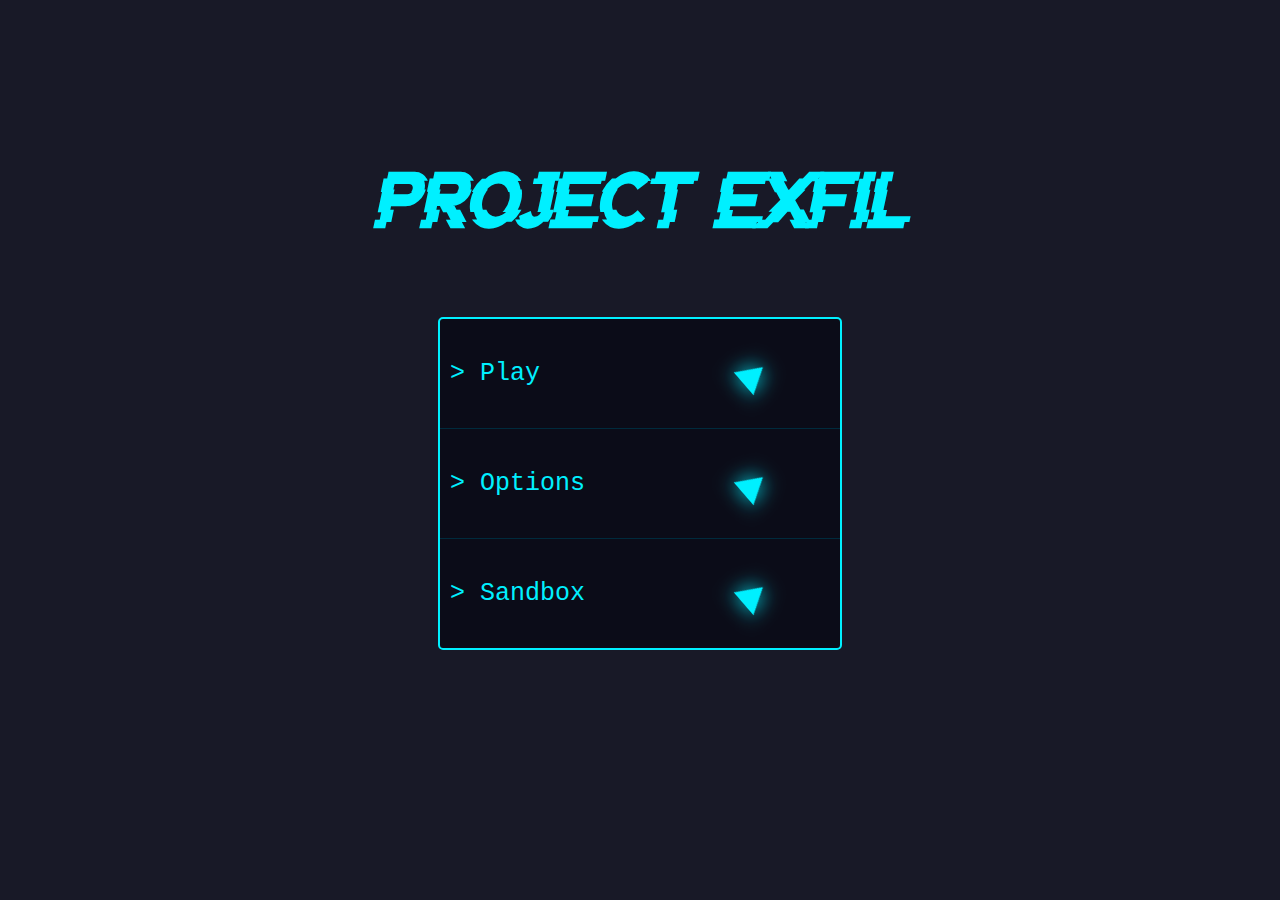
<file: index.html>
<!DOCTYPE html>
<html lang="en">
<head>
    <meta charset="UTF-8">
    <title>Project ExFiL</title>
    <link rel="stylesheet" href="./css/mainmenustyles.css">
</head>
<body>
<div class="container">
    <h1 style="font-family: Glitchy;">Project ExFiL</h1>
    <div class="optionBox" id="optionBox">
        <!-- Options will be populated by JS -->
    </div>
</div> 
<script src="./js/GameSave.js"></script>
<script src="./js/mainmenuscript.js"></script>
</body>
</html>
</file>
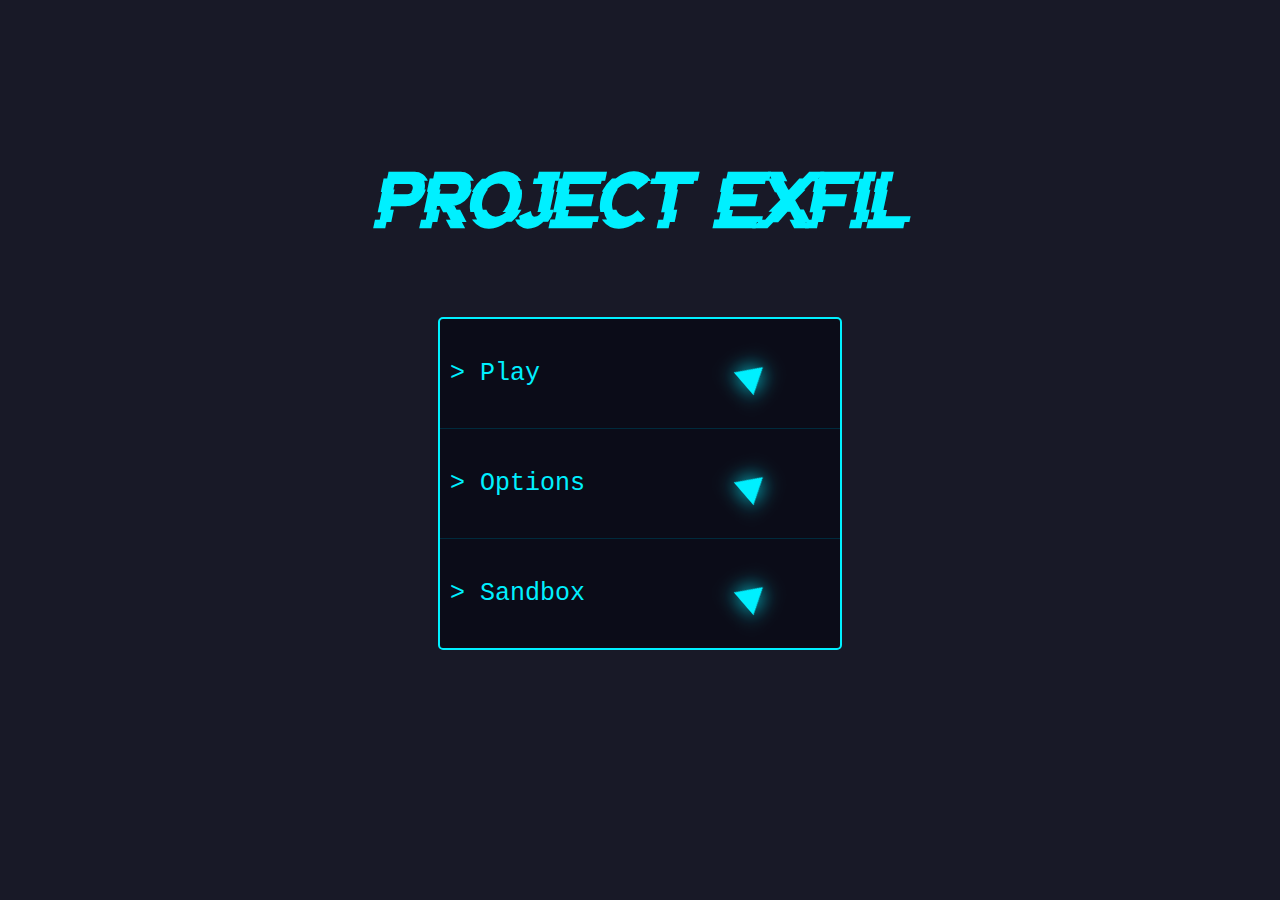
<file: html/index.html>
<!DOCTYPE html>
<html lang="en">
<head>
    <meta charset="UTF-8">
    <title>Project ExFiL</title>
    <link rel="stylesheet" href="../css/mainmenustyles.css">
</head>
<body>
<div class="container">
    <h1 style="font-family: Glitchy;">Project ExFiL</h1>
    <div class="optionBox" id="optionBox">
        <!-- Options will be populated by JS -->
    </div>
</div> 

<script src="../js/mainmenuscript.js"></script>
</body>
</html>
</file>
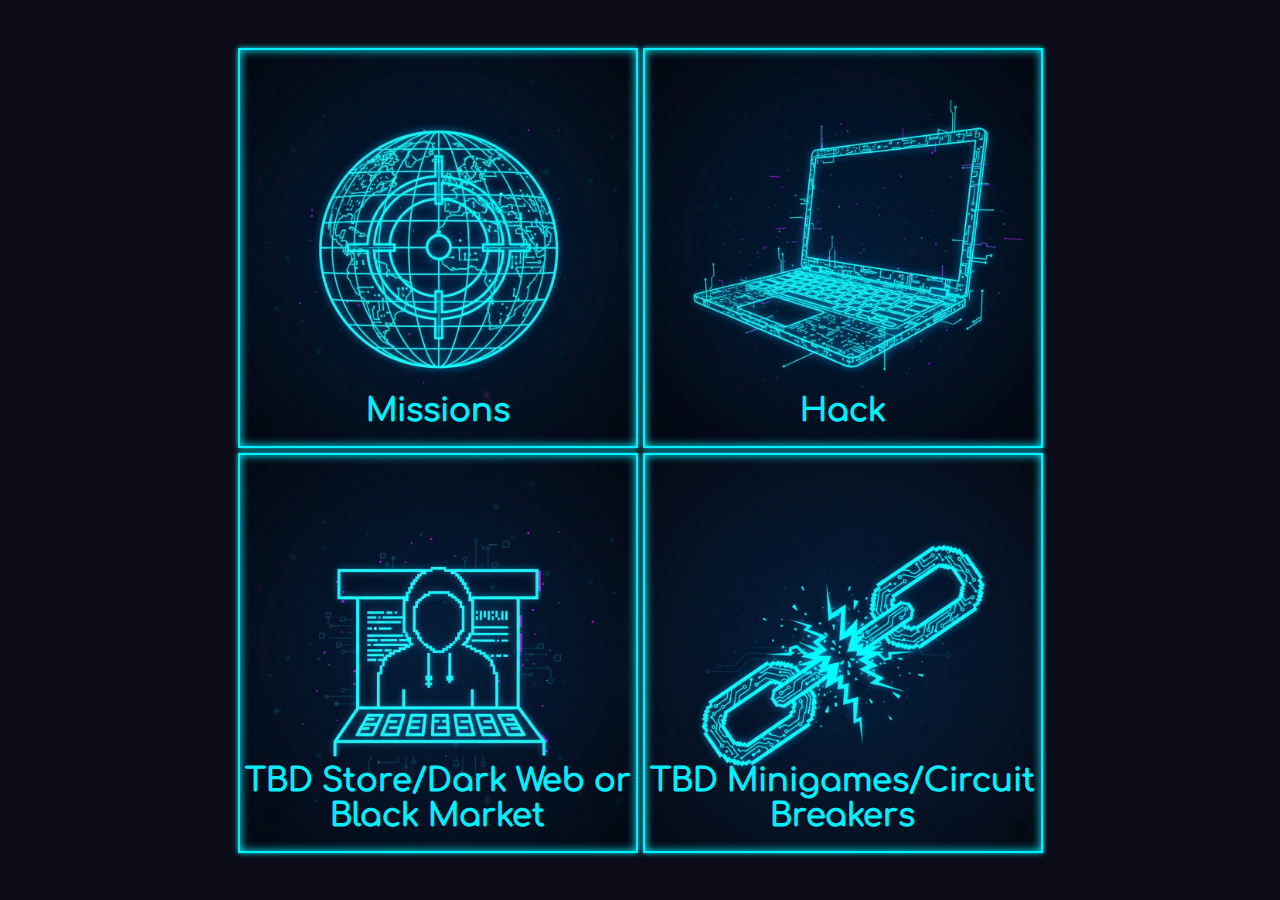
<file: dashboard.html>
<!doctype html>
<html lang="en">
<head>
    <meta charset="utf-8">
    <title>Dashboard</title>
    <link rel="stylesheet" href="./css/dashboardstyles.css">
</head>
<body>
    <div class="grid-container">
        <div class="grid-item" id="missions">
           
            <div class="bottomtext">Missions</div>
        </div>

        <div class="grid-item" id="hack">
            
            <div class="bottomtext">Hack</div>
        </div>

        <div class="grid-item" id="blackmarket">
           
            <div class="bottomtext">TBD Store/Dark Web or Black Market</div>
        </div>

        <div class="grid-item" id="circuitbreaker">
        
            <div class="bottomtext">TBD Minigames/Circuit Breakers</div>
        </div>
</div>

</body>
</html>
</file>
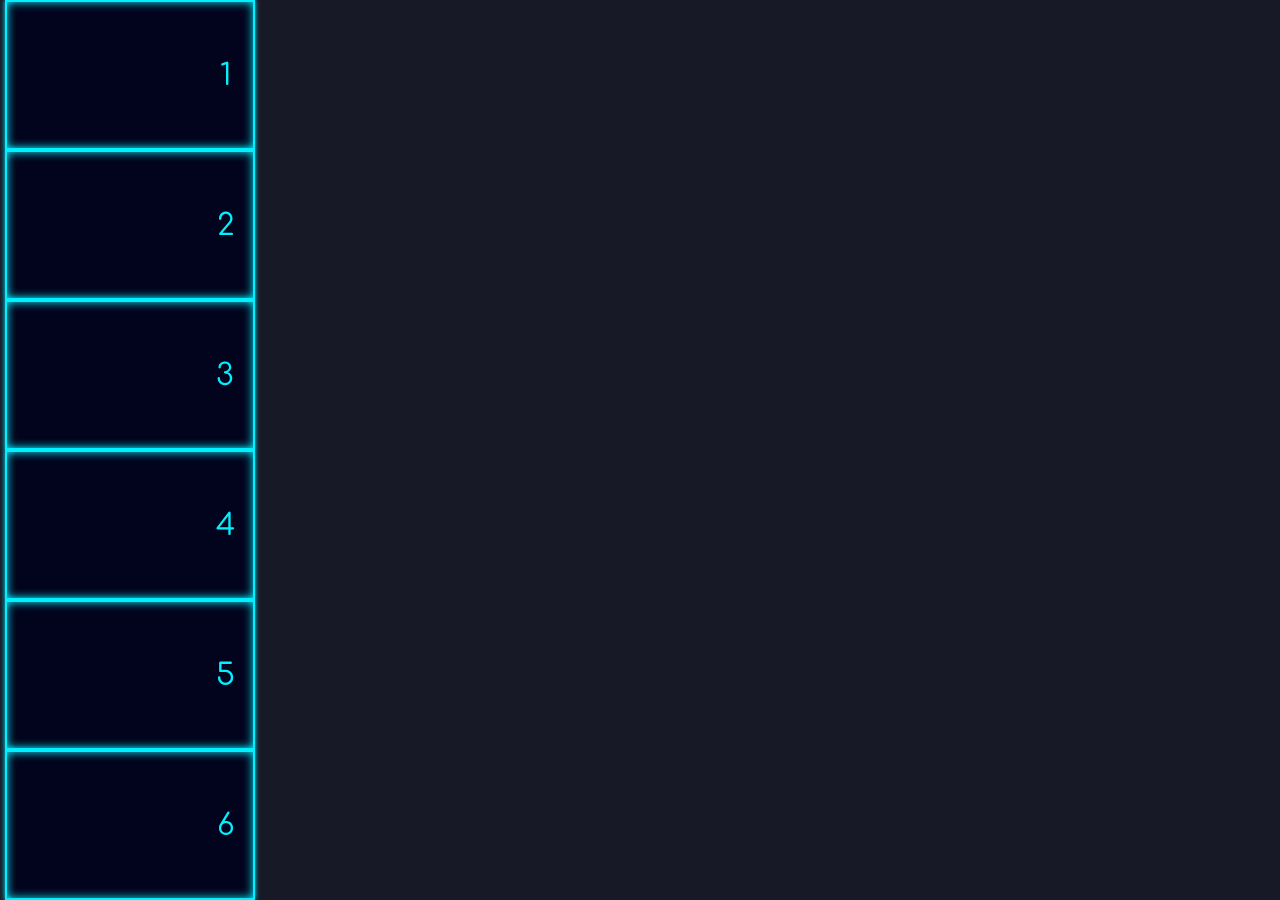
<file: missionplay.html>
<!DOCTYPE html>
<html lang="en">
<head>
    <meta charset="UTF-8">
    <title>Project ExFiL</title>
    <link rel="stylesheet" href="./css/sandboxstyles.css">
    <link rel="stylesheet" href="./css/missionplaystyles.css">
</head>
<body>


    <div class="terminal" id="terminal">
        <div class="InputLine" id="InputLine" tabindex="0"></div>
    </div>

    <div class="darkoverlay" id="darkoverlay"></div>
<div id="dialogueOverlay"></div>

<div class="dialogueBox" id="dialogueBox">
    <button id="closeDialogue" class="close-btn">✖</button>
    <div id="continuebuttondialogue">Continue</div>
    <div class="dialogueTerminal" id="dialogueTerminal">
        <!-- lines will appear here -->
    </div>
</div>

<div id="sidebar" class="sidebar">
    <div class="objectives">
        <div class="sidetitle">
            Objectives
        </div>
        <div class="sidebarcontent" id="objectivecontent"><span id="1"> ☐ Upload passwords.txt</span><br><span style="text-decoration: line-through;"  id="2">☑ Scan the system</span></div>
        
    </div>
    <div class="neededcommands">
        <div class="sidetitle">
            Available Commands
        </div>
        <div class="sidebarcontent">
            <div class="commandflexbox">
                <div id="commandcolumn" class="commandcolumn">ls<br>mkdir<br>history<br>testdialogue<br>cp<br>grep<br>cat<br>cd<br>touch<br></div>
                
            </div>

        </div>
    </div>
    <div class="hackerhelp">
        <div class="sidetitle">
            Help
        </div>

        <div id="hackerimg" class="sidebarcontentimg">
            <div id="hackerimgid" class="imgwrap">
                <img src="./assets/sidewayshacker.png" alt="">
            </div>
            <div  id="replayinfo" class="replaybuttonimgwrap">
                <img src="./assets/restart.png" alt="">
            </div>
        </div>

    </div>


</div>



<script src="./js/GameSave.js"></script>
<script src="./js/terminalscript.js" type="module"></script>
</body>
</html>
</file>
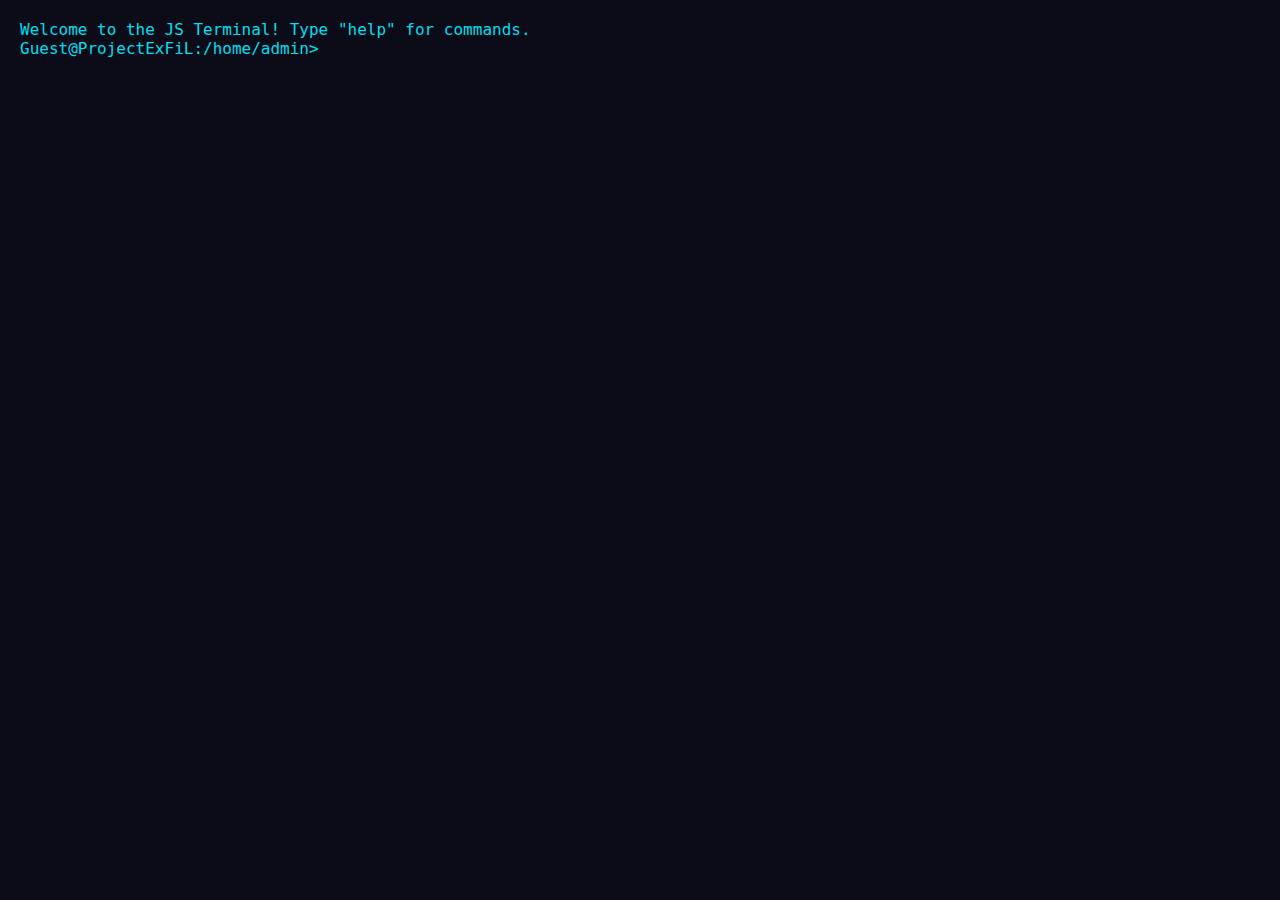
<file: missions.html>
<!DOCTYPE html>
<html lang="en">
<head>
    <meta charset="UTF-8">
    <title>JS Terminal</title>
    <link rel="stylesheet" href="./css/sandboxstyles.css">
</head>
<body>


    <div class="terminal" id="terminal">
        <div class="InputLine" id="InputLine" tabindex="0"></div>
    </div>

    
<div id="dialogueOverlay"></div>

<div class="dialogueBox" id="dialogueBox">
    <button id="closeDialogue" class="close-btn">✖</button>

    <div class="dialogueTerminal" id="dialogueTerminal">
        <!-- lines will appear here -->
    </div>
</div>


<script src="./js/sandboxscript.js" type="module"></script>
</file>
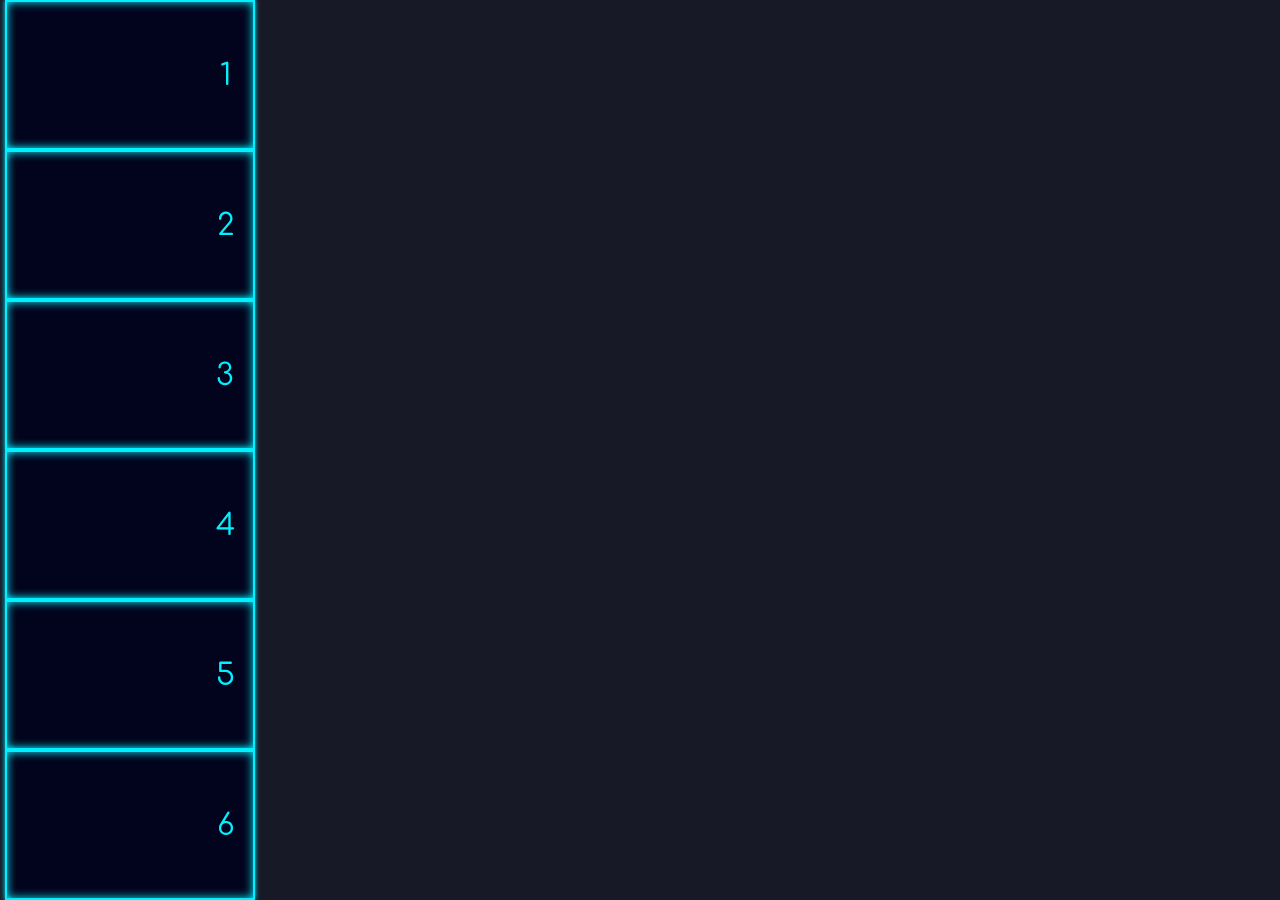
<file: missionselect.html>
<!doctype html>
<html lang="en">
<head>
    <meta charset="utf-8">
    <title>Mission Select</title>
    <link rel="stylesheet" href="./css/missionselectstyles.css">
</head>
<body>
    <svg xmlns="http://www.w3.org/2000/svg" style="display:none">
  <symbol id="icon-padlock" viewBox="0 0 24 24">
    <path
      fill="currentColor"
      d="M17 9h-1V7a4 4 0 0 0-8 0v2H7a2 2 0 0 0-2 2v9a2 2 0 0 0 2 2h10a2 2 0 0 0 2-2v-9a2 2 0 0 0-2-2Zm-7-2a2 2 0 1 1 4 0v2h-4V7Zm3 9.73V18a1 1 0 1 1-2 0v-1.27a2 2 0 1 1 2 0Z"
    />
  </symbol>
</svg>

    <div class="sidebar">
        <div class="item">
            <div class="sidenumber" id="1stmission">1</div>
        </div>

        <div class="item"><div class="sidenumber" id="2rdmission">2</div>
        </div>
        <div class="item">
            <div class="sidenumber" id="3rdmission">3</div>
        </div>
        <div class="item">
            <div class="sidenumber" id="4thmission">4</div>
        </div>
        <div class="item">
            <div class="sidenumber" id="5thmission">5</div>
        </div>
        <div class="item">
            <div class="sidenumber" id="6thmission">6</div>
        </div>
    </div>
    
    <script src="./js/missionselectscript.js"></script>
</body>
</html>
</file>
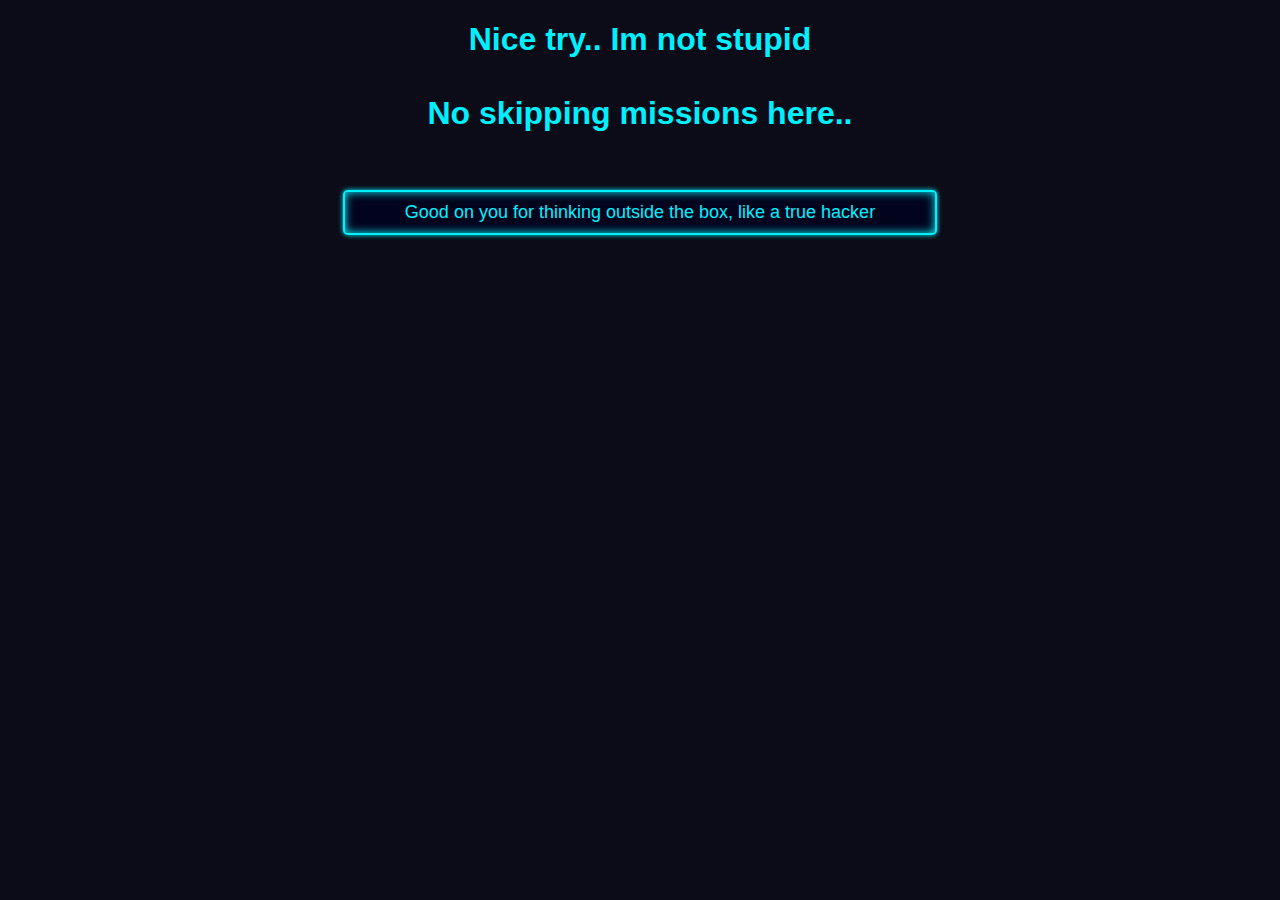
<file: nicetry.html>
<!DOCTYPE html>
<html lang="en">
<head>
    <meta charset="UTF-8">
    <title>Project ExFiL</title>
    <link rel="stylesheet" href="./css/sandboxstyles.css">
</head>
<body>

    <h1 style="text-align: center;">Nice try.. Im not stupid<br><br>No skipping missions here..</h1><br><br>
<a href="index.html" 
   style="display: block; width: 550px; margin: 0 auto; text-align: center; text-decoration: none; border: 2px solid #00f0ff; box-shadow: 0 0 5px #00f0ff, 0 0 10px #00f0ff inset; background-color: #02041d; color: #00f0ff; padding: 10px 20px; font-size: 18px; cursor: pointer; border-radius: 5px;">
    Good on you for thinking outside the box, like a true hacker
</a>




<script src="./js/GameSave.js"></script>
<script src="./js/terminalscript.js" type="module"></script>
</file>
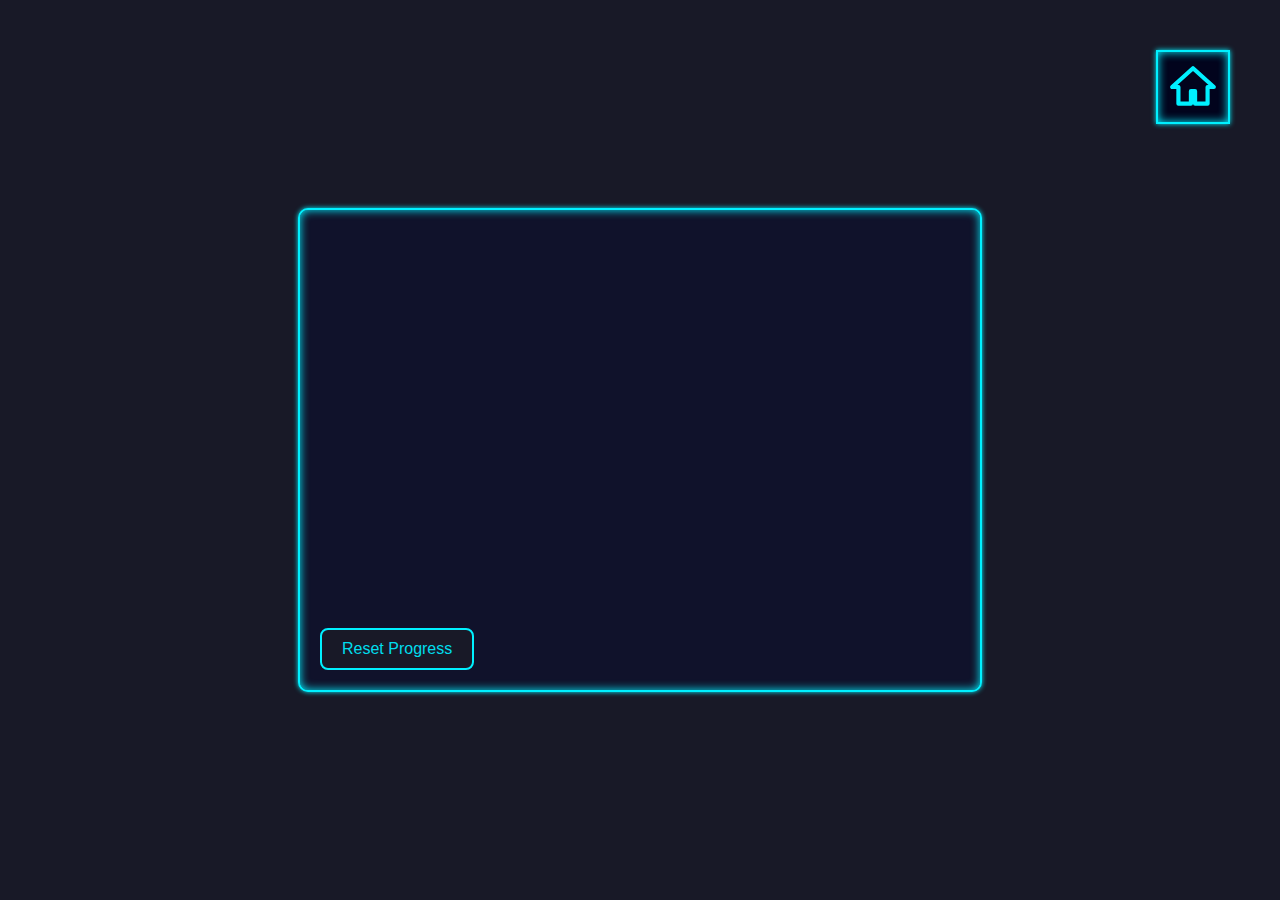
<file: options.html>
<!DOCTYPE html>
<html lang="en">
<head>
    <meta charset="UTF-8">
    <title>Project ExFiL</title>
    <link rel="stylesheet" href="./css/optionstyles.css">
</head>
<body>
     <svg class="homebutton" id="home" xmlns="http://www.w3.org/2000/svg" width="24" height="24" viewBox="0 0 24 24" fill="none" stroke="currentColor" stroke-width="2" stroke-linecap="round" stroke-linejoin="round">
  <path d="M12 3L2 12h3v8h6v-6h2v6h6v-8h3z"/>
</svg>
<div class="options-menu">
    <button id="resetProgressButton">Reset Progress</button>
</div>
<div class="confirmation-modal">
    <div class="modal-content">
        <p>Are you sure you want to reset all progress?<br> This cannot be undone.</p>
        <div class="modal-buttons">
            <button id="confirmBtn" class="confirm-btn">Confirm</button>
            <button id="cancelBtn" class="cancel-btn">Cancel</button>
        </div>
    </div>
</div>


<script src="./js/GameSave.js"></script>
<script src="./js/optionscript.js"></script>
</body>
</html>
</file>
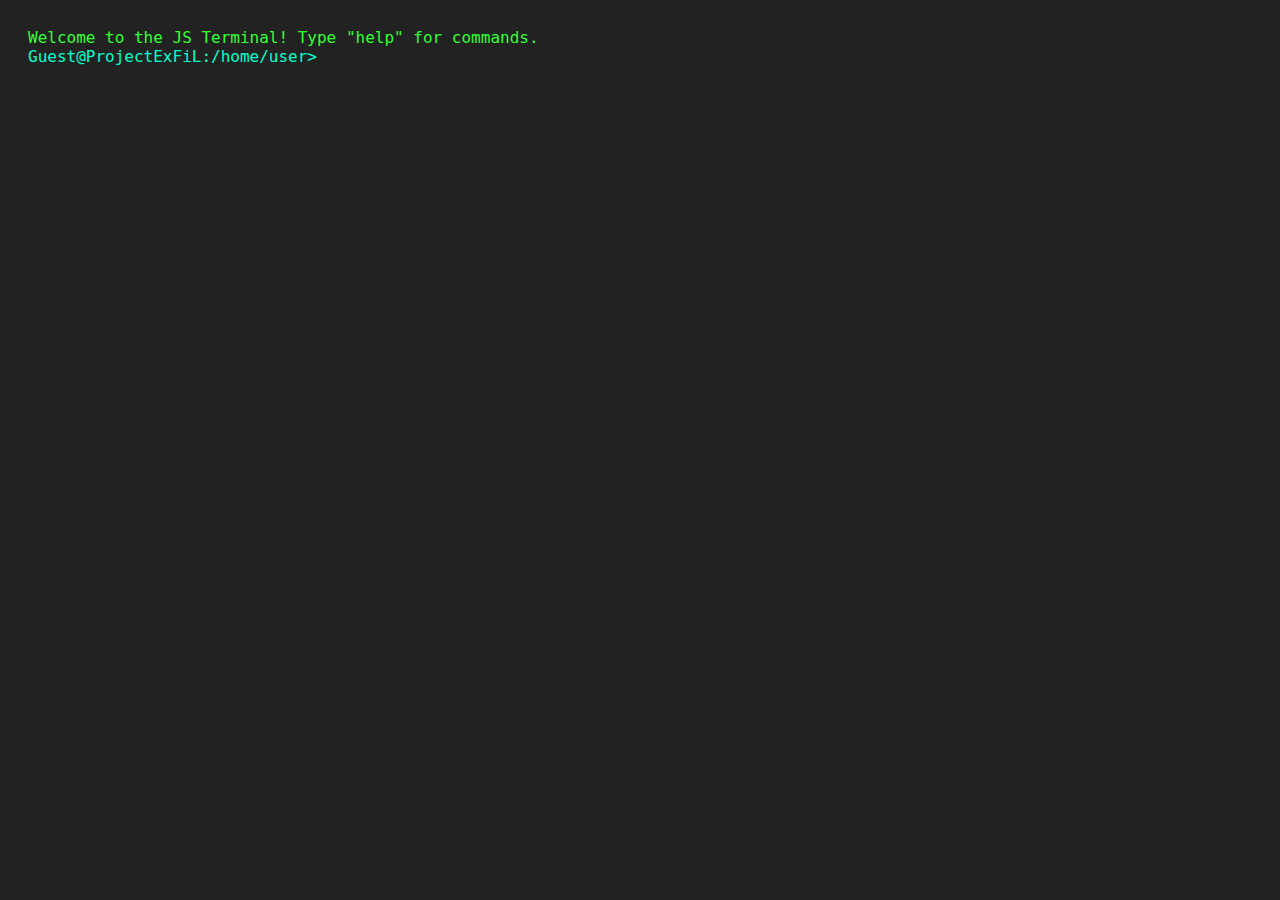
<file: sandbox.html>
<!DOCTYPE html>
<html lang="en">
<head>
    <meta charset="UTF-8">
    <title>JS Terminal</title>
    <link rel="stylesheet" href="sandboxstyles.css">
</head>
<body>
    <div class="terminal" id="terminal">
        <div class="terminal-output" id="terminal-output"></div>
            <div class="terminal-input-line">
            <span class="terminal-prompt" id="terminal-prompt" contenteditable="false"></span>
            <div class="terminal-input" id="terminal-input" contenteditable="true" spellcheck="false"></div>
        </div>
    </div>

    
<div id="dialogueOverlay"></div>

<div class="dialogueBox" id="dialogueBox">
    <button id="closeDialogue" class="close-btn">✖</button>

    <div class="dialogueTerminal" id="dialogueTerminal">
        <!-- lines will appear here -->
    </div>
</div>


<script src="sandboxscript.js"></script>
</file>
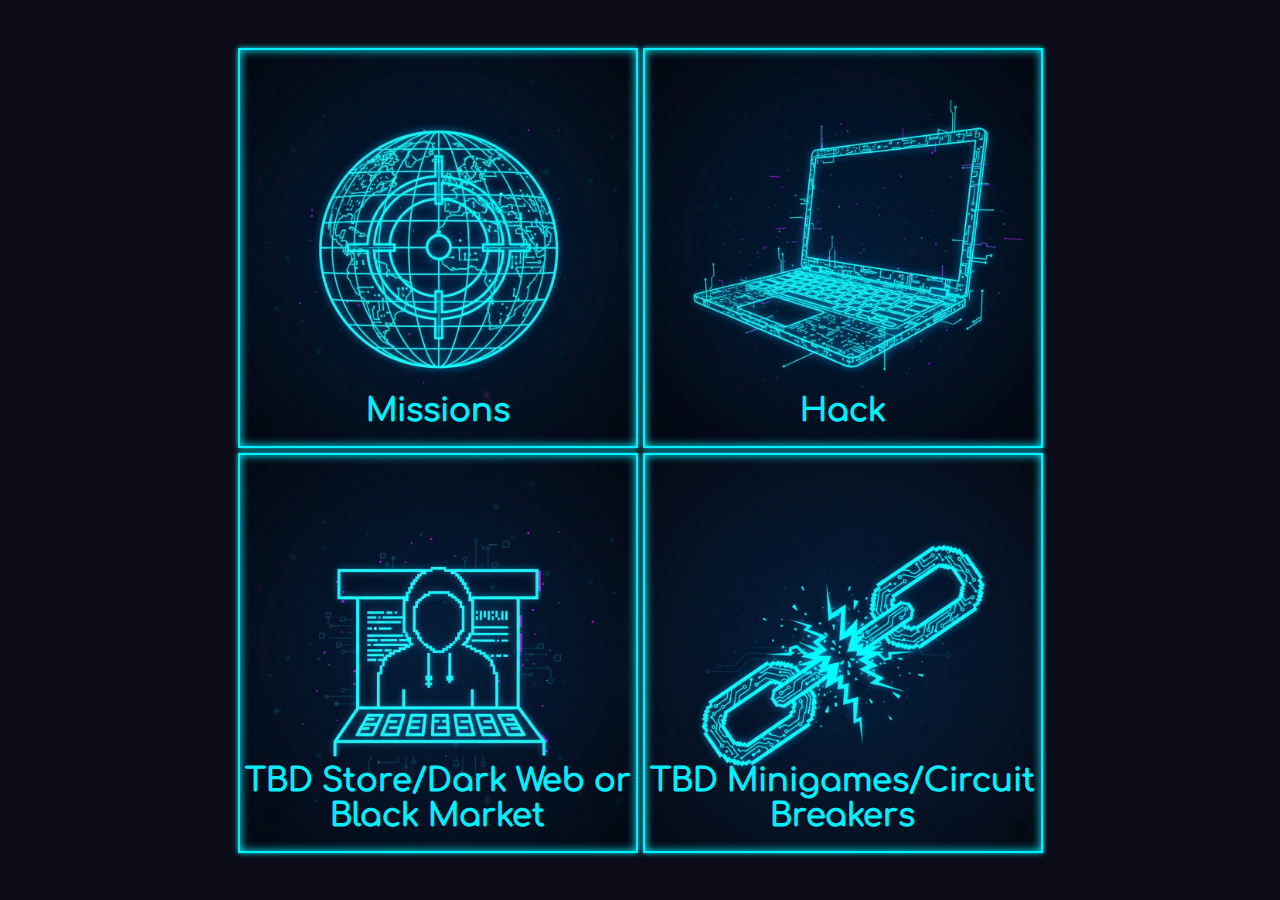
<file: html/dashboard.html>
<!doctype html>
<html lang="en">
<head>
    <meta charset="utf-8">
    <title>Dashboard</title>
    <link rel="stylesheet" href="../css/dashboardstyles.css">
</head>
<body>
    <div class="grid-container">
        <div class="grid-item" id="missions">
           
            <div class="bottomtext">Missions</div>
        </div>

        <div class="grid-item" id="hack">
            
            <div class="bottomtext">Hack</div>
        </div>

        <div class="grid-item" id="blackmarket">
           
            <div class="bottomtext">TBD Store/Dark Web or Black Market</div>
        </div>

        <div class="grid-item" id="circuitbreaker">
        
            <div class="bottomtext">TBD Minigames/Circuit Breakers</div>
        </div>
</div>

</body>
</html>
</file>
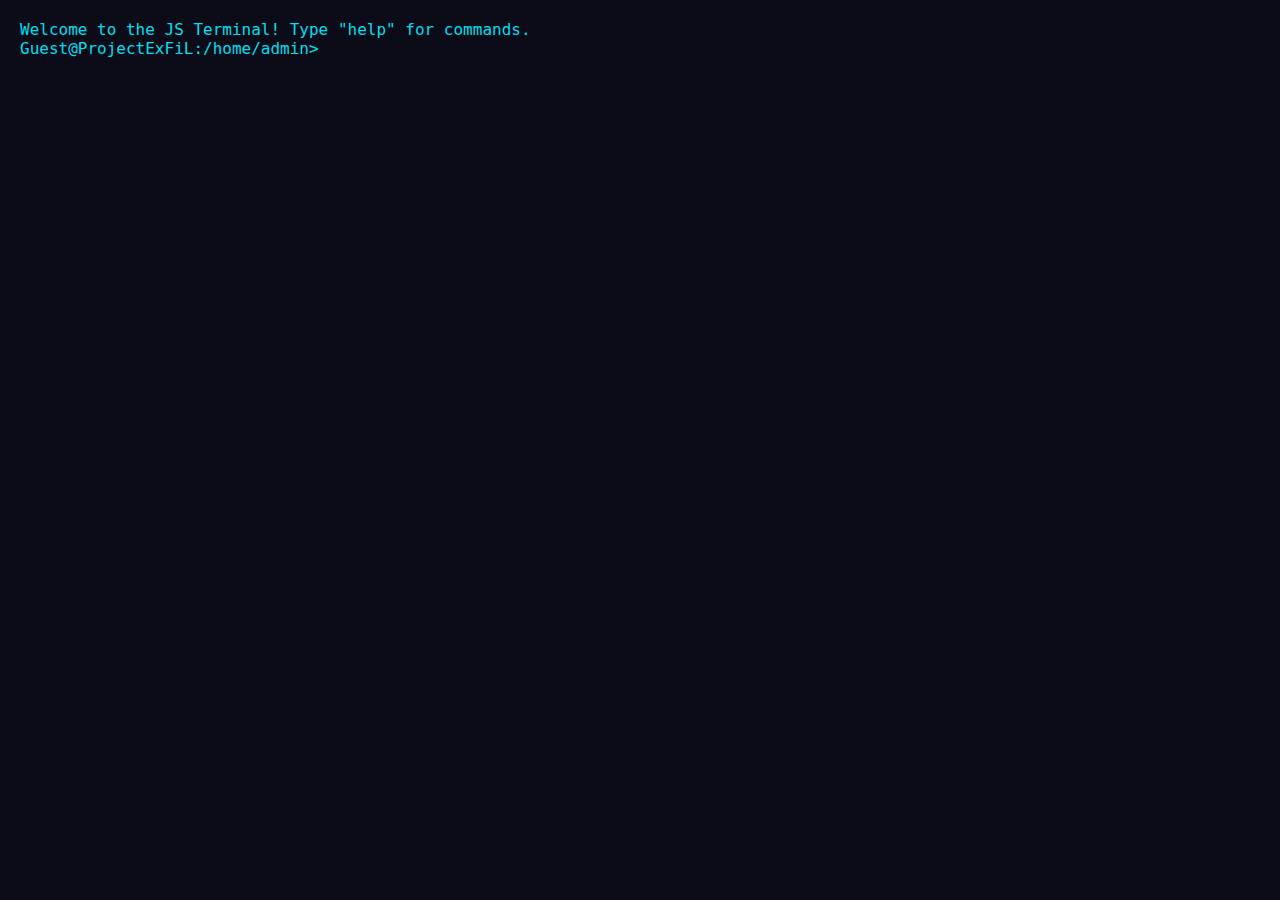
<file: html/sandbox.html>
<!DOCTYPE html>
<html lang="en">
<head>
    <meta charset="UTF-8">
    <title>JS Terminal</title>
    <link rel="stylesheet" href="../css/sandboxstyles.css">
</head>
<body>


    <div class="terminal" id="terminal">
        <div class="InputLine" id="InputLine" tabindex="0"></div>
    </div>

    
<div id="dialogueOverlay"></div>

<div class="dialogueBox" id="dialogueBox">
    <button id="closeDialogue" class="close-btn">✖</button>

    <div class="dialogueTerminal" id="dialogueTerminal">
        <!-- lines will appear here -->
    </div>
</div>


<script src="../js/sandboxscript.js" type="module"></script>
</file>
<file: css/mainmenustyles.css>
/* Custom font */
@font-face {
    font-family: 'Glitchy';
    src: url('../assets/GlitchGoblin-2O87v.ttf') format('truetype');
    font-weight: normal;
    font-style: normal;
}

.container {
    width: 100%;
    height: 100vh;
    display: flex;
    flex-direction: column;
    align-items: center;
    justify-content: center;
    transform: translateY(-8vh);
}

/* Body styling */
body {
    background: #181927;
    font-family: Arial, sans-serif;
    color: #00f0ff; /* neon cyan-blue */
    margin: 0;
    position: relative;
}

h1 {
    text-align: center;
    color: #00f0ff; /* neon cyan-blue */
    font-size: 75px;
    font-family: 'Glitchy', Arial, sans-serif;
    margin-bottom: 75px;
}

/* Option box perfectly centered */
.optionBox {
    margin: 0 auto;
    white-space: nowrap;
    font-size: 25px;
    display: flex;
    flex-direction: column;
    width: 400px;
    border: 2px solid #00f0ff; /* neon cyan border */
    border-radius: 5px;
    background-color: #0b0c18; /* match background */
    overflow: hidden;
}

.option-content span {
    flex: 1; /* take up remaining space */
}

.option {
    display: flex;
    align-items: center; /* vertically center both text and SVG */
    justify-content: flex-start; /* keep everything starting from left */
    position: relative; /* needed for absolute positioning of SVG */
    padding: 40px 10px;
    margin: 0;
    border-bottom: 1px solid #002b3d; /* darker neon blue line */
    font-family: 'Courier New', Courier, monospace;
    color: #00f0ff; /* neon cyan text */
    cursor: pointer;
    transition: background 0.2s;
}

.option:last-child {
    border-bottom: none;
}

.option:hover {
    background-color: #001f2a; /* darker hover effect */
}

/* Triangle SVG styling */
.triangle {
    width: 50px;
    height: 50px;
    transform-origin: 50% 50%;
    filter: drop-shadow(0 0 10px #00f0ff);
    text-align: center;
}

.option-content svg {
    position: absolute;
    left: 75%; /* center horizontally in the option box */
    transform: translateX(-50%); /* perfect horizontal centering */
    width: 30px;
    height: 30px;
    filter: drop-shadow(0 0 10px #00f0ff);
}
</file>
<file: css/dashboardstyles.css>
@font-face {
    font-family: 'Comfortaa';
    src: url('../assets/Comfortaa-VariableFont_wght.ttf') format('truetype');
    font-weight: normal;
    font-style: normal;
}


.homebutton{
    margin: 50px;
    width: 50px;
    height: 50px;
    padding: 10px;
    background-color: #02041d;
    border: 2px solid #00f0ff;
    box-shadow: 0 0 5px #00f0ff, 0 0 10px #00f0ff inset;
    position: fixed;
    top: 0;       /* distance from the top */
    right: 0;     /* distance from the right */
    z-index: 100; /* optional, ensures it’s above other elements */
}

.homebutton:hover {
    background-color: #0a0c33;
    box-shadow: 0 0 10px #00f0ff, 0 0 15px #00f0ff inset; 
    box-shadow: 0 0 15px #00f0ff, 0 0 15px #00f0ff inset; 
    border-color: #00ffff; /* brighter neon cyan */
    cursor: pointer; /* indicates it's interactive */
    transition: all 0.1s ease; /* smooth transition */
}
body {
    background: #0b0c18;
    font-family: Comfortaa, Arial, sans-serif;
    color: #00f0ff; /* neon cyan-blue */
    margin: 0;
    height: 100vh;
    display: flex;
    justify-content: center;
    align-items: center;
}

.grid-container {
    user-select: none;
    display: grid;
    grid-template-columns: repeat(2, 25em);
    grid-template-rows: repeat(2, 25em);
    gap: 5px;
}


#missions{

    background-image: url('../assets/missions.png'); /* Set your image path */
    background-size: cover;       /* Make the image cover the whole element */
    background-position: center;  /* Center the image */
    background-repeat: no-repeat; /* Prevent tiling */
}

#circuitbreaker {
    background-image: url('../assets/circuitbreaker.png');
    background-size: cover;
    background-position: center;
    background-repeat: no-repeat;

}

#hack {
    background-image: url('../assets/hack.png');
    background-size: cover;
    background-position: center;
    background-repeat: no-repeat;

}

#blackmarket {
    background-image: url('../assets/blackmarket.png');
    background-size: cover;
    background-position: center;
    background-repeat: no-repeat;

}


.grid-item {
    background-image: url('../assets/hack.png'); /* Set your image path */
    background-size: cover;       /* Make the image cover the whole element */
    background-position: center;  /* Center the image */
    background-repeat: no-repeat; /* Prevent tiling */
    border: 2px solid #00f0ff;
    box-shadow: 0 0 5px #00f0ff, 0 0 10px #00f0ff inset;
    display: flex;
    font-size: 2rem;
    font-weight: bold;
    flex-direction: column;
}


.bottomtext {
   margin-top: auto;
    text-align: center;
    transform: translateY(-2vh);
}

.centered {
    margin-top: auto;
    margin-bottom: auto;   /* vertical centering */
    align-self: center;    /* horizontal centering */
    text-align: center;    /* center text */
    transform: translateY(5vh);

}

.grid-item {
    transition:
        transform 0.25s ease,
        box-shadow 0.25s ease,
        filter 0.25s ease;
}

.grid-item:hover {
    transform: scale(1.03) translateY(-4px);
    box-shadow:
        0 0 10px #00f0ff,
        0 0 25px #00f0ff,
        0 0 15px #00f0ff inset;
    filter: brightness(1.15) contrast(1.1);
    cursor: pointer;
}

.grid-item::after {
    content: "";
    position: absolute;
    inset: 0;
    background: linear-gradient(
        120deg,
        transparent,
        rgba(0, 240, 255, 0.15),
        transparent
    );
    opacity: 0;
    transition: opacity 0.25s ease;
    pointer-events: none;
}

.grid-item:hover::after {
    opacity: 1;
}
</file>
<file: css/sandboxstyles.css>
body {
    background: #0b0c18; /* dark bluish background */
    font-family: Arial, sans-serif;
    color: #00f0ff; /* neon cyan text */
    margin: 0;
    word-wrap: break-word;
    
}


.terminal {
    overflow-y: scroll;       /* enables scrolling */
    scrollbar-width: none;    /* Firefox */
    background: #0b0c18;     /* darker bluish background */
    color: #00deee;           /* neon cyan text */
    font-family: 'Consolas', monospace;
    padding: 20px;
    margin: 0px;
    width: 95vw;
    height: 90vh;
    overflow-y: auto;
    position: relative;
    overflow-wrap: break-word;
    word-break: break-all;
}

.line {
    white-space: pre-wrap;
    overflow-wrap: break-word;
    word-break: break-all;
    outline: none;   /* removes the default focus border */
}

.InputLine{
        white-space: pre-wrap;
        overflow-wrap: break-word;
        outline: none;   /* removes the default focus border */
}

.highlighted {
    background-color: #00deee; /* neon cyan background */
    color: #181927;            /* dark text to contrast */
}

.dialogueBox {
    position: absolute;
    top: 50%;
    left: 50%;
    transform: translate(-50%, -50%);
    width: 720px;
    height: 269px;
    background-image: url("../assets/HackerDialogueBorder.png");
    background-size: contain;
    background-repeat: no-repeat;
    background-position: center;
    padding: 0;
    display: none;
    z-index: 9999;
    overflow: hidden;
}

.close-btn {
    position: absolute;
    top: 8px;
    right: 12px;
    background: transparent;
    border: none;
    color: #00f0ff;
    font-size: 1.7em;
    cursor: pointer;
}

.dialogueTerminal {
    position: absolute;
    bottom: 17px;
    left: 25px;
    right: 235px;
    top: 24px;

    display: flex;
    flex-direction: column; /* normal flow top → bottom */
    justify-content: flex-end; /* push content to bottom initially */

    overflow-y: auto;
    scrollbar-width: none;
    -ms-overflow-style: none;
}

.dialogueTerminal::-webkit-scrollbar { display: none; }

.dialogueTerminal div {
    white-space: pre-wrap;
    font-family: 'Glitchy', 'Fira Mono', monospace;
    color: #00f0ff; /* neon cyan text */
    font-size: 20px;
    line-height: 1.15em;
}
</file>
<file: css/missionplaystyles.css>
@font-face {
    font-family: 'Comfortaa';
    src: url('../assets/Comfortaa-VariableFont_wght.ttf') format('truetype');
    font-weight: normal;
    font-style: normal;
}

html, body {
  overflow-x: hidden;
}

body{
    
    margin-left: 250px;
}

.terminal {
    
    overflow-y: scroll;       /* enables scrolling */
    scrollbar-width: none;    /* Firefox */
    background: #181927;     /* darker bluish background */
    color: #00deee;           /* neon cyan text */
    font-family: 'Consolas', monospace;
    padding: 20px;
    margin: 0px;
    width: calc(95vw - 250px);
    height: 90vh;
    overflow-y: auto;
    position: relative;
    overflow-wrap: break-word;
    word-break: break-all;
}

.sidebar {
       margin-right: 5px;
    display: flex;
    flex-direction: column;
    position: fixed;
    top: 0;
    left: 0;
    height: 100vh;
    width: 250px;
    user-select: none;
    z-index: 777;
}


.sidetitle {
    display: flex;
    align-items: center;     /* vertical center */
    justify-content: center; /* horizontal center */

    padding: 10px 0;
    width: 100%;
    font-family: 'Comfortaa';
    font-size: larger;
    border: 1px solid #00f0ff;
}

.objectives,.neededcommands,.hackerhelp {
   
    background: #02041d;
    border: 2px solid #00f0ff;
    box-shadow: 0 0 5px #00f0ff, 0 0 10px #00f0ff inset;
    flex: 1;
    display: flex;
    justify-content: start;
    flex-direction: column;
    align-items: center;
}


.dialogueBox {
    overflow: visible;
    position: absolute;
    top: 50%;
    left: 50%;
    transform: translate(-50%, -50%);
    width: 720px;
    height: 269px;
    background-image: url("../assets/HackerDialogueBorder.png");
    background-size: contain;
    background-repeat: no-repeat;
    background-position: center;
    padding: 0;
    display: none;
    z-index: 9999;
    
}

.close-btn {
    position: absolute;
    top: 8px;
    right: 12px;
    background: transparent;
    border: none;
    color: #00f0ff;
    font-size: 1.7em;
    cursor: pointer;
}

.darkoverlay {
  position: fixed;
  top: 0;
  left: 0;
  width: 100vw;
  height: 100vh;
  background: rgba(0, 0, 0, 0.5); /* darkness level */
  display: none;
  z-index: 888;
}

.dialogueTerminal {
    position: absolute;
    bottom: 17px;
    left: 25px;
    right: 235px;
    top: 24px;

    display: flex;
    flex-direction: column; /* normal flow top → bottom */
    justify-content: flex-end; /* push content to bottom initially */

    overflow-y: auto;
    scrollbar-width: none;
    -ms-overflow-style: none;
}

.dialogueTerminal::-webkit-scrollbar { display: none; }

.dialogueTerminal div {
    white-space: pre-wrap;
    font-family: 'Glitchy', 'Fira Mono', monospace;
    color: #00f0ff; /* neon cyan text */
    font-size: 20px;
    line-height: 1.15em;
}

#continuebuttondialogue:hover {
    background-color: #0a0c33;
    box-shadow: 0 0 10px #00f0ff, 0 0 15px #00f0ff inset; 
    box-shadow: 0 0 15px #00f0ff, 0 0 15px #00f0ff inset; 
    border-color: #00ffff; /* brighter neon cyan */
    cursor: pointer; /* indicates it's interactive */
    transition: all 0.05s ease; /* smooth transition */
}

#continuebuttondialogue {
    text-align: center;
    user-select: none;
    font-family: Comfortaa;
    font-size: larger;
    display: flex;
    align-items: center;
    justify-content: center;
    position: absolute;
    width: 200px;
    height: 50px;
    background-color: #02041d;
    border: 2px solid #00f0ff;
    box-shadow: 0 0 5px #00f0ff, 0 0 10px #00f0ff inset;
    top: calc(100% + 15px);
    left: 50%;
    transform: translateX(-50%);
}

.sidebarcontent {
    width: 85%;
    height: 100%;
    padding: 10px;
    font-family: 'Comfortaa';
    font-size:medium
}

.commandflexbox {
    display: flex;
    height: 100%; /* This tells it to take up 100% of the container it's in */

}

.commandcolumn {
    column-count: 2;        /* Number of columns */
    column-gap: 20px;       /* Space between columns */
    width: 100%;
    text-align: center;
   
}

.sidebarcontentimg {
    display: flex;
    flex-direction: row;
    width: 100%;
    height: 100%;

}

/* LEFT HALF (IMAGE) */
.imgwrap {
    overflow: hidden;
    flex: 1;                /* Grow to fill 100% of the parent's width/height */
    display: flex;          /* Allows internal alignment */
    justify-content: center; /* Centers text horizontally */
    align-items: center;    /* Centers text vertically */
}

.imgwrap img {
    width: 100%;
    height: auto;        /* preserve aspect ratio */
    object-fit: contain; /* DO NOT crop width */
    object-position: left bottom;
}
.replaybuttonimgwrap {
    width: 100px;
    display: flex;
    justify-content: center;
    align-items: center;

    overflow: hidden;
    margin: 50px 10px;

    background-color: #080c63;
    border: 2px solid #00f0ff;
    box-shadow: 0 0 5px #00f0ff, 0 0 10px #00f0ff inset;
}

.replaybuttonimgwrap img {
    
    transform: rotate(25deg) scaleX(-1);
    width: 50%;
    height: 50%;
    object-fit: contain;
    display: block;
}

.replaybuttonimgwrap:hover {
    box-shadow: 0 0 10px #00f0ff, 0 0 15px #00f0ff inset; 
    box-shadow: 0 0 15px #00f0ff, 0 0 15px #00f0ff inset; 
    border-color: #00ffff; /* brighter neon cyan */
    cursor: pointer; /* indicates it's interactive */
    transition: all 0.1s ease; /* smooth transition */
}

.replaybuttonimgwrap.disabled {
     pointer-events: none; /* disables hover/click entirely */
    cursor: default; /* show it's inactive */
}
</file>
<file: css/missionselectstyles.css>
@font-face {
    font-family: 'Comfortaa';
    src: url('../assets/Comfortaa-VariableFont_wght.ttf') format('truetype');
    font-weight: normal;
    font-style: normal;
}


body {
    background: #181927;
    font-family: Comfortaa, Arial, sans-serif;
    color: #00f0ff; /* neon cyan-blue */
    margin: 0;
    height: 100vh;
    overflow: hidden; /* optional if you never want scrolling */
    user-select: none;
}

/* Sidebar */
.sidebar {
    margin-left: 5px;
    display: flex;
    flex-direction: column;
    position: fixed;
    top: 0;
    left: 0;
    height: 100vh;
    width: 250px;
    user-select: none;
    z-index: 1000; /* ensures it sits above page content */
}


.item {
    background: #02041d;
    border: 2px solid #00f0ff;
    box-shadow: 0 0 5px #00f0ff, 0 0 10px #00f0ff inset;
    flex: 1;
    display: flex;
    justify-content: space-between;
    align-items: center;
    flex-direction: row-reverse;
}

.item:hover {
    background: #0a0c33; 
    box-shadow: 0 0 10px #00f0ff, 0 0 15px #00f0ff inset; 
    border-color: #00ffff; /* brighter neon cyan */
    cursor: pointer; /* indicates it's interactive */
    transition: all 0.1s ease; /* smooth transition */
}

.item.selected {
  background-color: #161a66;; /* lighter color */
  transition: background-color 0.3s ease;
}



.sidenumber {
    width: 36px;
    margin: 10px;
    font-size: 30px;
    text-align: center;
    vertical-align:middle;
}

.padlock {
    width: 35px;
    height: 35px;
    color: orange;
}

.itemtext{
    margin-left: 15px;
    font-size: x-large;

}
.missiontitle {
    position: absolute;
    top: 7.5%;
    left: 50%;
    transform: translateX(-50%);
    font-size: xx-large;
}

.missionstars {
    margin-top: 5px;
    position: relative;
    font-size: xx-large;
    text-align: center;
}

.centerflexwrapper {
    display: flex; 
    height: 100vh;
    justify-content: center;
    align-items: center; 
}

.centerflexbox {
     user-select: text;
    width: 45%;
    display: flex;
    flex-direction: row; /* side by side */
    gap: 10px; /* optional spacing between items */
}

.itemwrapper {
    text-align: center;
    display: flex;
    flex-direction: column; /* stack header on top of box */
    flex: 1; /* take equal horizontal space */
}



.missiondescription,
.missiontools {
    font-size: larger;
    height: 25vh; /* or whatever fixed height you want */
    background-color: #02041d;
    border: 2px solid #00f0ff;
    box-shadow: 0 0 5px #00f0ff, 0 0 10px #00f0ff inset;
    display: flex;
    justify-content: center;
    align-items: center;
}

.homebutton{
    margin: 50px;
    width: 50px;
    height: 50px;
    padding: 10px;
    background-color: #02041d;
    border: 2px solid #00f0ff;
    box-shadow: 0 0 5px #00f0ff, 0 0 10px #00f0ff inset;
    position: fixed;
    top: 0;       /* distance from the top */
    right: 0;     /* distance from the right */
    z-index: 100; /* optional, ensures it’s above other elements */
}

.homebutton:hover {
    background-color: #0a0c33;
    box-shadow: 0 0 10px #00f0ff, 0 0 15px #00f0ff inset; 
    box-shadow: 0 0 15px #00f0ff, 0 0 15px #00f0ff inset; 
    border-color: #00ffff; /* brighter neon cyan */
    cursor: pointer; /* indicates it's interactive */
    transition: all 0.1s ease; /* smooth transition */
}
.startbutton {
    display: flex;
    align-items: center;      /* vertical */
    justify-content: center;
    background-color: #02041d;
    border: 2px solid #00f0ff;
    box-shadow: 0 0 5px #00f0ff, 0 0 10px #00f0ff inset;
    position: fixed;
    left: 50%;
    transform: translateX(-50%) ;
    bottom: 10%;
    width: 15%;
    height: 10%;
    font-size: x-large;
}

.startbutton:hover {
    background-color: #0a0c33;
    transform: translateX(-50%);
    box-shadow: 0 0 10px #00f0ff, 0 0 15px #00f0ff inset; 
    box-shadow: 0 0 15px #00f0ff, 0 0 15px #00f0ff inset; 
    border-color: #00ffff; /* brighter neon cyan */
    cursor: pointer; /* indicates it's interactive */
    transition: all 0.1s ease; /* smooth transition */
}
</file>
<file: css/optionstyles.css>
body {
     background: #181927;
}
/* Modal Container */
.confirmation-modal {
    position: fixed;
    top: 50%;
    left: 50%;
    transform: translate(-50%, -50%);
    width: 25%;
    height: 25%;
    background-color: #10122b;
    border: 2px solid #00f0ff;
    box-shadow: 0 0 5px #00f0ff, 0 0 10px #00f0ff inset;
    border-radius: 10px;
    z-index: 1000;

    display: none;
    flex-direction: column;
    justify-content: center;
    align-items: center;
    padding: 20px;
    box-sizing: border-box;
}
.confirmation-modal .close-btn:hover {
    background-color: #0a0c33;
    box-shadow: 0 0 10px #00f0ff, 0 0 15px #00f0ff inset;
    border-color: #00ffff;
}

/* Modal Content */
.confirmation-modal .modal-content {
    text-align: center;
    color: #00deee;
    font-family: 'Comfortaa', sans-serif;
    flex: 1;
    display: flex;
    flex-direction: column;
    justify-content: center;
}

/* Buttons Container */
.confirmation-modal .modal-buttons {
    margin-top: 20px;
    display: flex;
    gap: 20px;
    justify-content: center;
}

/* Are You Sure Button (Red) */
.confirmation-modal .confirm-btn {
    font-family: 'Comfortaa', sans-serif;
    font-size: medium;
    color: #ff4c4c;
    background-color: #181927;
    border: 2px solid #ff4c4c;
    padding: 10px 20px;
    border-radius: 8px;
    cursor: pointer;
    transition: all 0.2s ease;
    user-select: none;
}

.confirmation-modal .confirm-btn:hover {
    background-color: #ff4c4c;
    color: #181927;
    box-shadow: 0 0 10px #ff4c4c, 0 0 15px #ff4c4c inset;
    border-color: #ff0000;
}

/* Cancel Button */
.confirmation-modal .cancel-btn {
    font-family: 'Comfortaa', sans-serif;
    font-size: medium;
    color: #00deee;
    background-color: #181927;
    border: 2px solid #00f0ff;
    padding: 10px 20px;
    border-radius: 8px;
    cursor: pointer;
    transition: all 0.2s ease;
    user-select: none;
}

.confirmation-modal .cancel-btn:hover {
    background-color: #0a0c33;
    box-shadow: 0 0 10px #00f0ff, 0 0 15px #00f0ff inset;
    border-color: #00ffff;
}

.homebutton{
    color: #00f0ff;
    margin: 50px;
    width: 50px;
    height: 50px;
    padding: 10px;
    background-color: #02041d;
    border: 2px solid #00f0ff;
    box-shadow: 0 0 5px #00f0ff, 0 0 10px #00f0ff inset;
    position: fixed;
    top: 0;       /* distance from the top */
    right: 0;     /* distance from the right */
    z-index: 100; /* optional, ensures it’s above other elements */
}

.homebutton:hover {
    background-color: #0a0c33;
    box-shadow: 0 0 10px #00f0ff, 0 0 15px #00f0ff inset; 
    box-shadow: 0 0 15px #00f0ff, 0 0 15px #00f0ff inset; 
    border-color: #00ffff; /* brighter neon cyan */
    cursor: pointer; /* indicates it's interactive */
    transition: all 0.1s ease; /* smooth transition */
}
/* Options Menu Container */
.options-menu {
    position: fixed;        /* Make it relative to the viewport */
    top: 50%;               /* Move top to center */
    left: 50%;              /* Move left to center */
    transform: translate(-50%, -50%); /* Offset to truly center */
    
    width: 50%;             /* 50% of viewport width */
    height: 50%;            /* 50% of viewport height */

    background-color: #10122b; /* slightly darker than page background (#181927) */
    border: 2px solid #00f0ff;
    box-shadow: 0 0 5px #00f0ff, 0 0 10px #00f0ff inset;
    padding: 15px 20px;
    border-radius: 10px;
    z-index: 999;
    display: flex;
    justify-content: center;
    align-items: center;
}

#resetProgressButton {
    position: fixed;       /* Position relative to the viewport */
    bottom: 20px;          /* Distance from the bottom */
    left: 20px;            /* Distance from the left */
    font-family: 'Comfortaa', sans-serif;
    font-size: medium;
    color: #00deee;
    background-color: #181927; /* slightly lighter than the menu box */
    border: 2px solid #00f0ff;
    padding: 10px 20px;
    border-radius: 8px;
    cursor: pointer;
    transition: all 0.1s ease;
    user-select: none;
    z-index: 100;          /* ensure it’s above other elements */
}

#resetProgressButton:hover {
    background-color: #0a0c33;
    box-shadow: 0 0 10px #00f0ff, 0 0 15px #00f0ff inset;
    border-color: #00ffff;
}
</file>
<file: sandboxstyles.css>
body{
    background: #222
}


.terminal {
    
    overflow-y: scroll;       /* enables scrolling */
    scrollbar-width: none;    /* Firefox */
    -ms-overflow-style: none; /* Internet Explorer 10+ */
    background: #222;
    color: #33ff33;
    font-family: 'Fira Mono', 'Consolas', monospace;
    padding: 20px;
    margin: 0px;
    /* border-radius: 8px; */
    width: 85vw;
    height: 90vh;
    overflow-y: auto;
    /* box-shadow: 0 0 10px #000; */
    position: relative;
}
.terminal::-webkit-scrollbar {
    display: none;            /* Chrome, Safari, Edge */
}
.terminal-output {
    white-space: pre-wrap;
    margin-bottom: 0px;
}
.terminal-input-line {
    display: flex;
    align-items: flex-start;   /* top-align the prompt and contenteditable */
}

.terminal-prompt {
    margin-right: 5px;
    color: #00ffcc;
}.terminal-input {
    background: transparent;
    border: none;
    color: #33ff33;
    outline: none;
    font-family: inherit;
    font-size: 1em;
    flex: 1;
    min-height: 1.2em;       /* ensures cursor is visible */
    white-space: pre-wrap;    /* allows multi-line input */
    caret-color: #33ff33;     /* cursor color matches text */
}

.dialogueBox {
    position: absolute;
    top: 50%;
    left: 50%;
    transform: translate(-50%, -50%);
    width: 663px;
    height: 298px;

    background-image: url("HackerDialogueBig.png");
    background-size: contain;
    background-repeat: no-repeat;
    background-position: center;

    padding: 0;
    display: none;
    z-index: 9999;
    overflow: hidden;
}

/* Close button */
.close-btn {
    position: absolute;
    top: 8px;
    right: 8px;
    background: transparent;
    border: none;
    color: #0f0;
    font-size: 1.1em;
    cursor: pointer;
}

/* The OUTPUT terminal */
.dialogueTerminal {
    position: absolute;
    bottom: 17px;
    left: 25px;
    right: 25px;
    top: 24px;

    display: flex;
    flex-direction: column; /* normal flow top → bottom */
    justify-content: flex-end; /* push content to bottom initially */

    overflow-y: auto;
    scrollbar-width: none;
    -ms-overflow-style: none;
}

.dialogueTerminal::-webkit-scrollbar { display: none; }


.dialogueTerminal div {
    white-space: pre-wrap;
    font-family: 'Fira Mono', monospace;
    color: #0f0;
    font-size: 14px;
    line-height: 1.15em;
}
</file>
